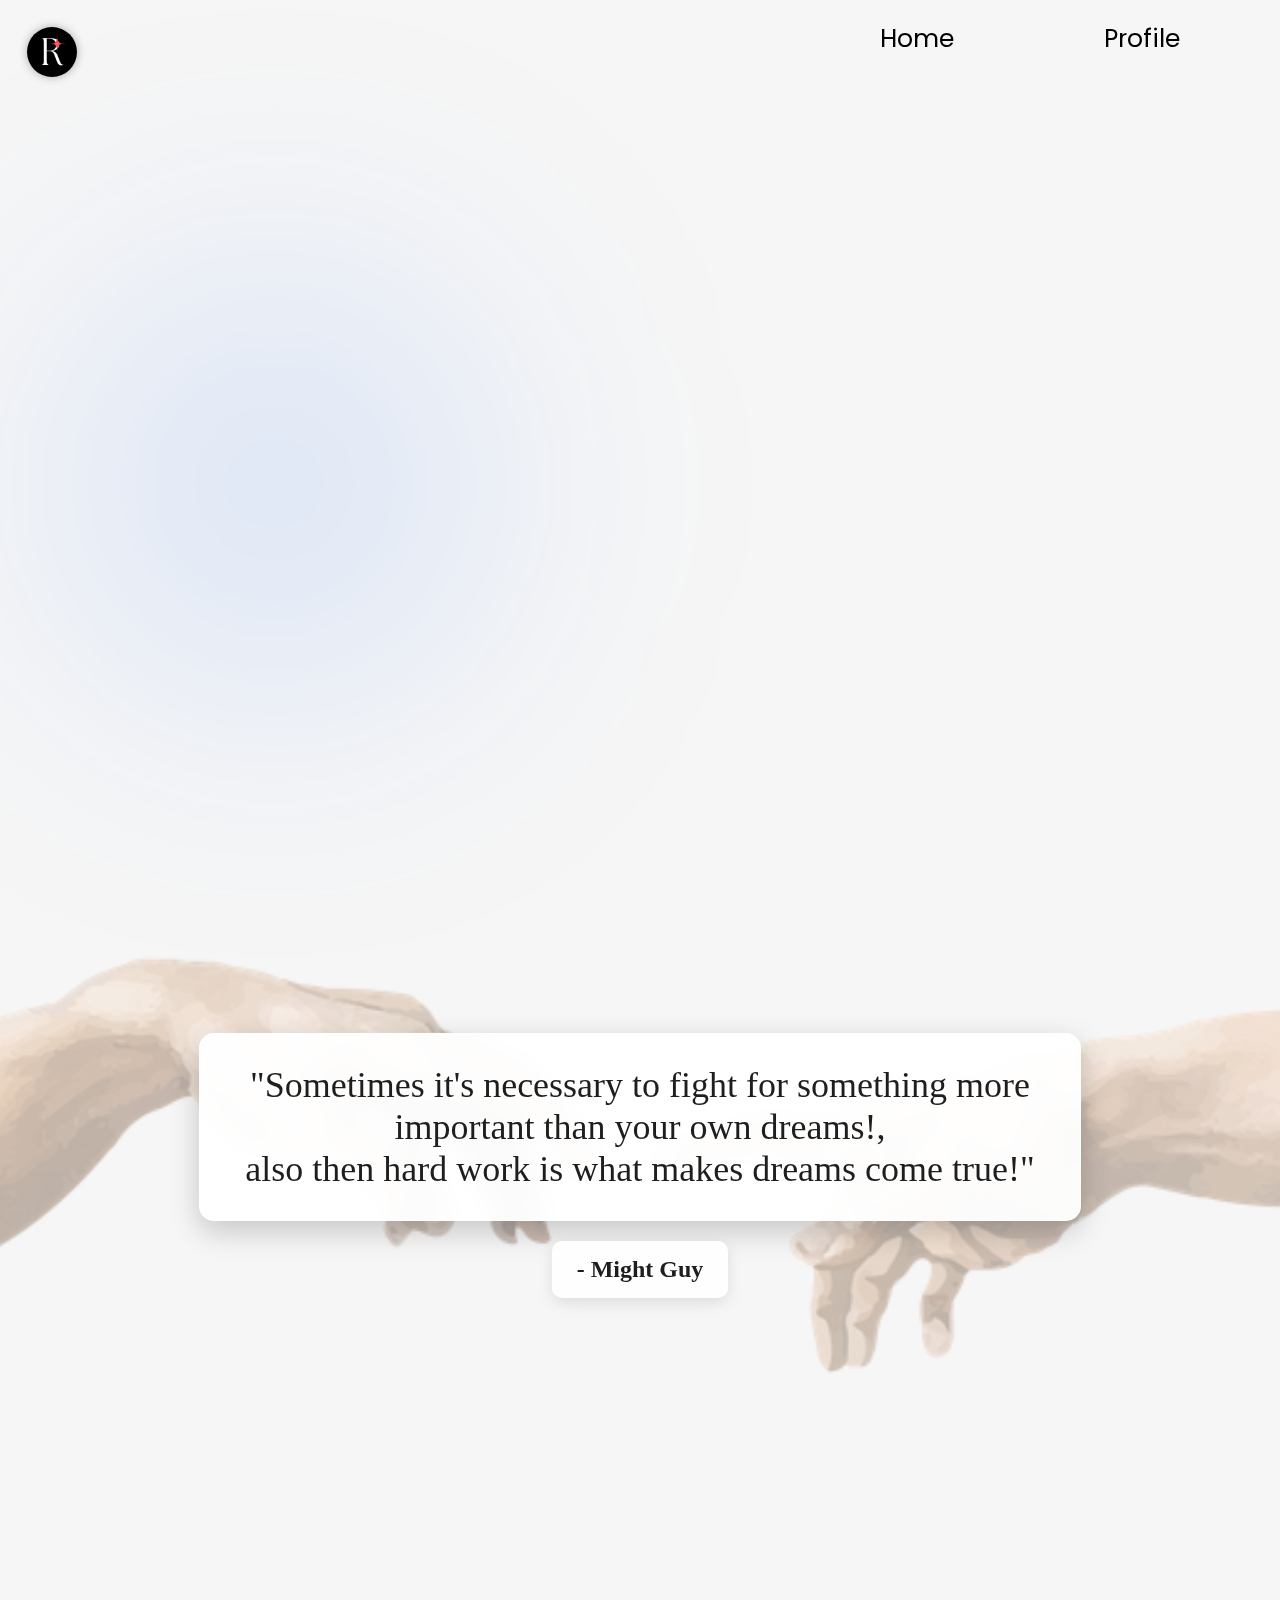
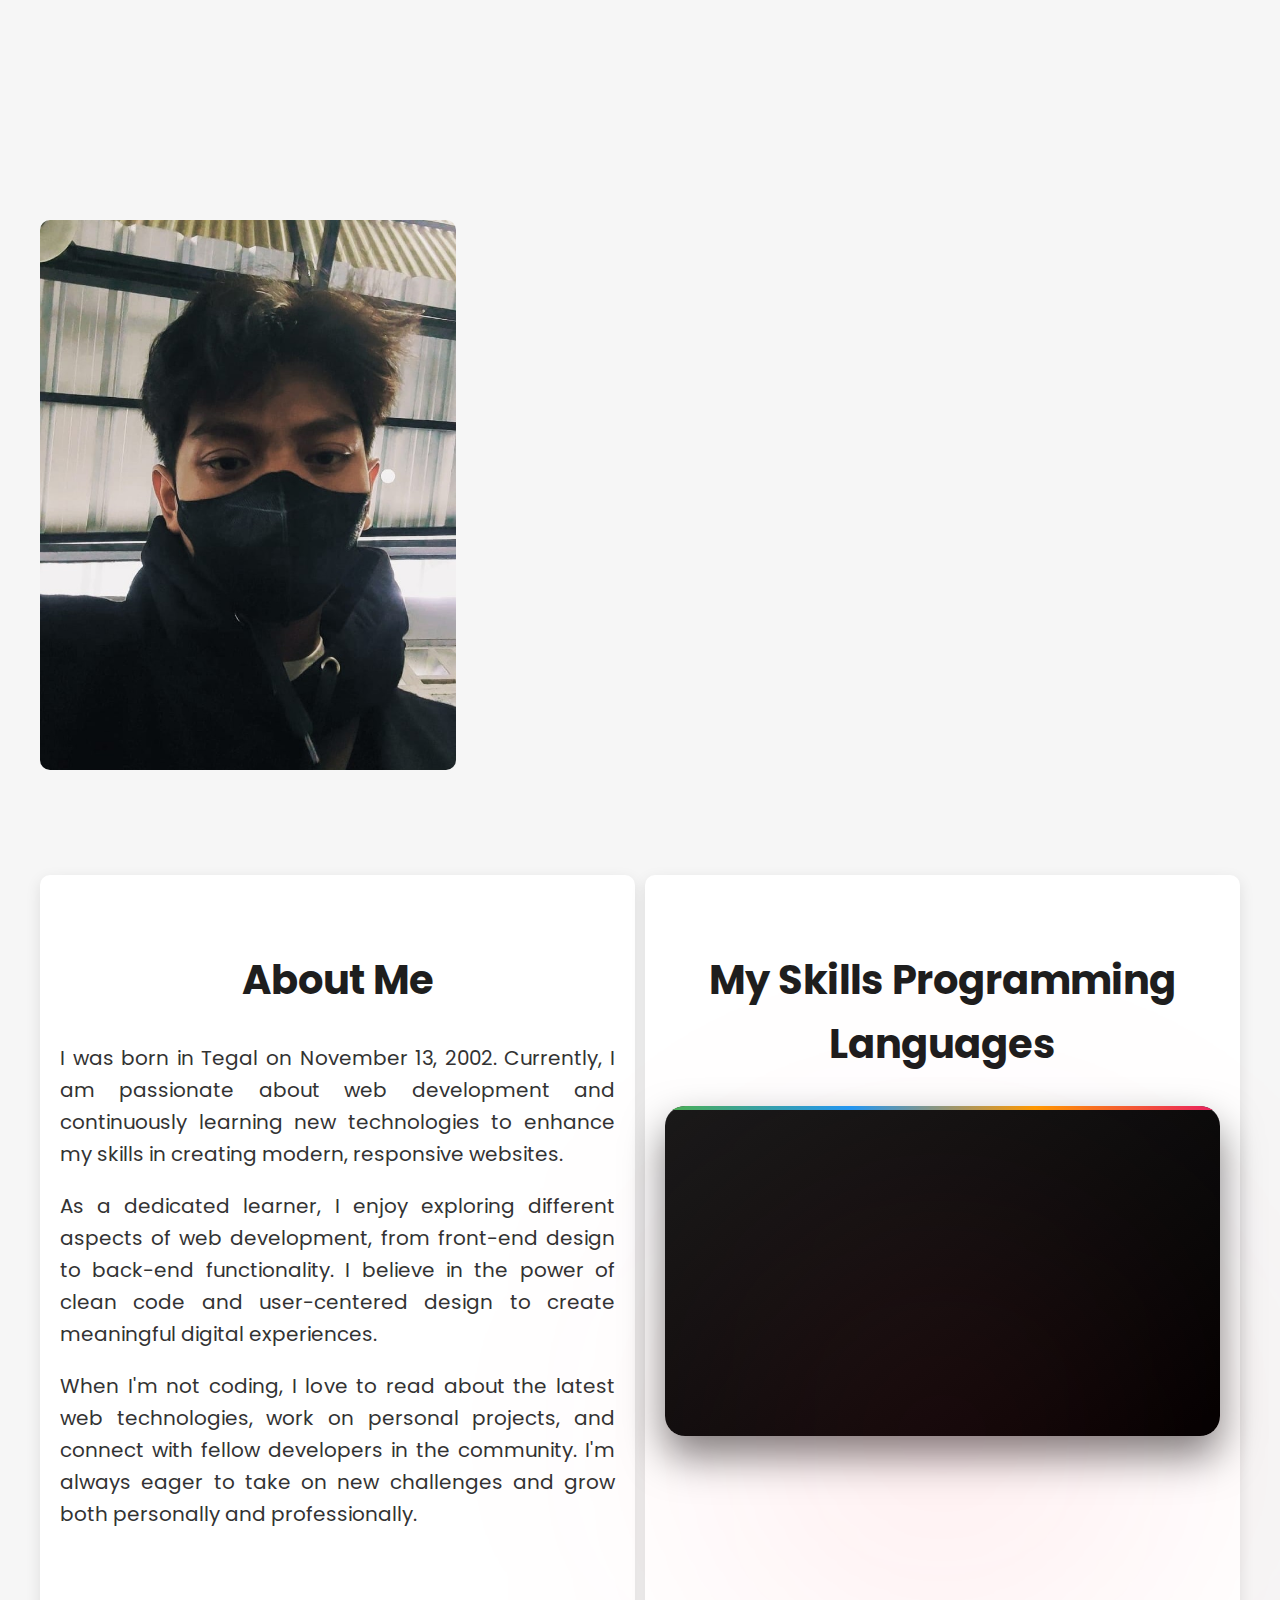
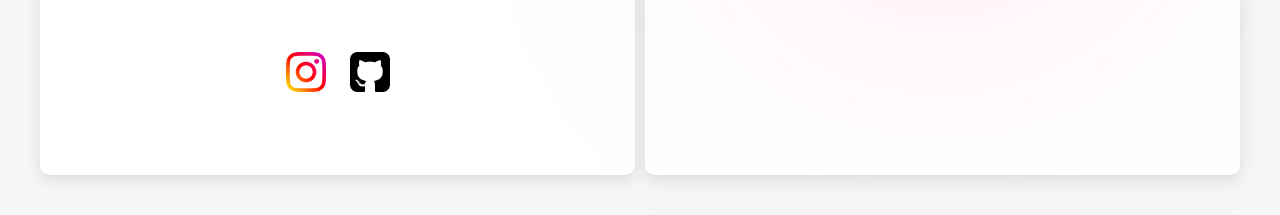
<file: index.html>
<!DOCTYPE html>
<html lang="en">
  <head>
    <meta charset="UTF-8" />
    <meta name="viewport" content="width=device-width, initial-scale=1.0" />
    <title>My Portofolio</title>
    <link rel="stylesheet" href="Style.css" />
    <link rel="preconnect" href="https://fonts.googleapis.com" />
    <link rel="preconnect" href="https://fonts.gstatic.com" crossorigin />
    <link
      href="https://fonts.googleapis.com/css2?family=Poppins:ital,wght@0,100;0,200;0,300;0,400;0,500;0,600;0,700;0,800;0,900;1,100;1,200;1,300;1,400;1,500;1,600;1,700;1,800;1,900&display=swap"
      rel="stylesheet"
    />
  </head>
  <body>
    <div class="Wrapper">
      <div class="logo">
        <a href=""><img src="MyLogo1.png" alt="" /></a>
      </div>
      <nav>
        <ul>
          <li><a href="#homepage">Home</a></li>
          <li><a href="#profile">Profile</a></li>
        </ul>
      </nav>

      <div id="homepage">
      <div class="Homepage">
        <div class="Text">
          <h1>Hello</h1>
          <p>
            Welcome to my portfolio. I’m currently learning and growing in the
            world of web development and design. This website showcases my
            journey, the skills I’m developing, and the projects I’ve worked on
            so far. Thank you for visiting!
          </p>
        </div>
    

        <div class="Konten">
          <p>You want know me?</p>
          <a href="#profile">
            <button>?</button>
          </a>
        </div>
      </div>
    </div>

      <div class="Quote">
        <p>
          "Sometimes it's necessary to fight for something more important than
          your own dreams!,<br />
          also then hard work is what makes dreams come true!"
        </p>
        <h1>- Might Guy</h1>
        <img src="image-from-rawpixel-id-3850900-png.png" alt="">
      </div>
  
<div id="profile">
      <section class="Profile">
        
        <div class="about">         
            <img src="Rizky.jpg" alt="" />
            <h1>
              Hi,<br />
              My Name Is<br />
              Rizky Andriyanto
            </h1>
          </div>
        </div>
      </section>
    </div>

<div class="about-container">
    <section class="About-me"> 
      <h2>About Me</h2>
      <p>
        I was born in Tegal on November 13, 2002. Currently, I am passionate about web development 
        and continuously learning new technologies to enhance my skills in creating modern, 
        responsive websites.
      </p>
      
      <p>
        As a dedicated learner, I enjoy exploring different aspects of web development, from 
        front-end design to back-end functionality. I believe in the power of clean code and 
        user-centered design to create meaningful digital experiences.
      </p>
      
      <p>
        When I'm not coding, I love to read about the latest web technologies, work on personal 
        projects, and connect with fellow developers in the community. I'm always eager to take 
        on new challenges and grow both personally and professionally.
      </p>
      <div class="Sosial">
       <a href="https://www.instagram.com/zwyanee/" target="_blank"><img src="instagram (2).png" alt=""></a>
       <a href="https://github.com/OlvaTo" target="_blank"><img src="github-sign.png" alt=""></a>
    </div>
   </section>
   <section class="About-me">
    <h2>My Skills Programming Languages</h2>
    <div class="keyboard-container" id="keyboard">
        <div class="skills-keyboard">
            <button class="key-button" data-key="J" onclick="handleKeyClick('Java')">
             <img src="java (2).png" alt="">
            </button>
            <button class="key-button" data-key="C++" onclick="handleKeyClick('C++')">
              <img src="c- (1).png" alt="">
            </button>
            <button class="key-button" data-key="H" onclick="handleKeyClick('HTML')">
              <img src="html-5.png" alt="">
            </button>
            <button class="key-button" data-key="C" onclick="handleKeyClick('CSS')">
               <img src="css-3.png" alt="">
            </button>
        </div>
        <div class="typing-indicator">
            <div class="typing-dot"></div>
            <div class="typing-dot"></div>
            <div class="typing-dot"></div>
        </div>
    </div>
</section>
</div>
</div>

<script>
// Handle key click
function handleKeyClick(language) {
console.log(`${language} key pressed!`);
}

// Drag functionality
let isDragging = false;
let startX;
let scrollLeft;
let currentX = 0;

const keyboard = document.getElementById('keyboard');

keyboard.addEventListener('mousedown', (e) => {
isDragging = true;
keyboard.classList.add('dragging');
startX = e.pageX - keyboard.offsetLeft;
scrollLeft = currentX;
keyboard.style.cursor = 'grabbing';
e.preventDefault();
});

document.addEventListener('mousemove', (e) => {
if (!isDragging) return;
e.preventDefault();
const x = e.pageX - keyboard.offsetLeft;
const walk = (x - startX) * 1;
currentX = scrollLeft + walk;

const maxMove = 100;
currentX = Math.max(-maxMove, Math.min(maxMove, currentX));

keyboard.style.transform = `translateX(${currentX}px)`;
});

document.addEventListener('mouseup', () => {
if (isDragging) {
    isDragging = false;
    keyboard.classList.remove('dragging');
    keyboard.style.cursor = 'grab';
    
    if (Math.abs(currentX) < 30) {
        currentX = 0;
        keyboard.style.transition = 'transform 0.3s ease';
        keyboard.style.transform = `translateX(0px)`;
        
        setTimeout(() => {
            keyboard.style.transition = '';
        }, 300);
    }
}
});

// Enhanced parallax effect
window.addEventListener('scroll', () => {
const scrolled = window.pageYOffset;
const rate = scrolled * -0.5;

// Apply parallax to profile section
const profileSection = document.querySelector('.Profile');
if (profileSection) {
    profileSection.style.backgroundPosition = `center ${rate}px`;
}

// Apply parallax to quote section
const quoteSection = document.querySelector('.Quote');
if (quoteSection) {
    quoteSection.style.backgroundPosition = `center ${rate * 0.3}px`;
}
});

// Smooth scrolling for navigation
document.querySelectorAll('nav a[href^="#"]').forEach(link => {
link.addEventListener('click', function(e) {
    e.preventDefault();
    const targetId = this.getAttribute('href');
    const targetSection = document.querySelector(targetId);
    
    if (targetSection) {
        targetSection.scrollIntoView({
            behavior: 'smooth',
            block: 'start'
        });
    }
});
});

// Dynamic greeting
function updateGreeting() {
const hour = new Date().getHours();
const greetingElement = document.querySelector('.Text h1');

if (greetingElement) {
    let hegreeting = 'Hello';
    
    if (hour < 12) {
        greeting = 'Good Morning';
    } else if (hour < 18) {
        greeting = 'Good Afternoon';
    } else {
        greeting = 'Good Evening';
    }
    
    greetingElement.textContent = hegreeting + ' ' + greeting;
}
}

// Initialize
updateGreeting();

console.log(`
🚀 Welcome to Rizky's Portfolio!
📧 Contact: Check social media links
💻 Built with: HTML, CSS, JavaScript
🎨 Design: Custom responsive design with parallax

Thanks for visiting! 😊
`);
</script>
</body>
</html>
</file>
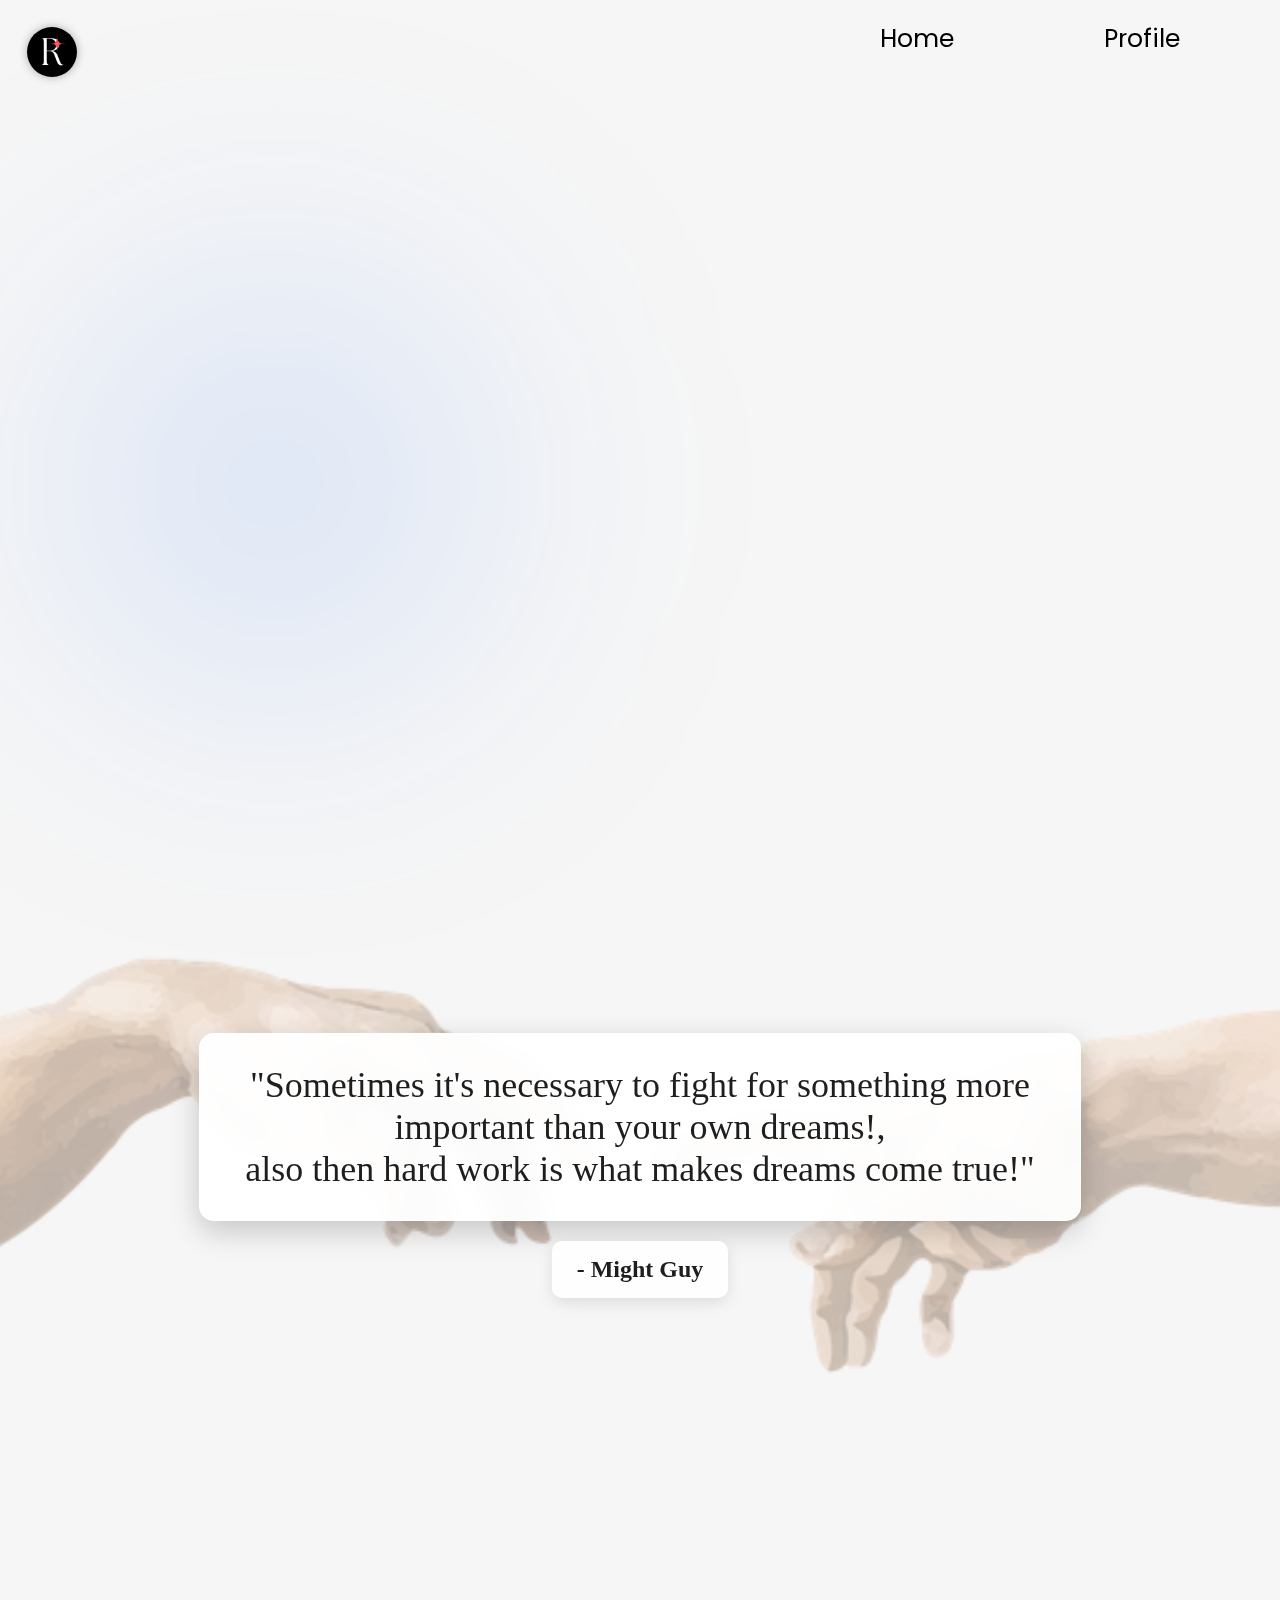
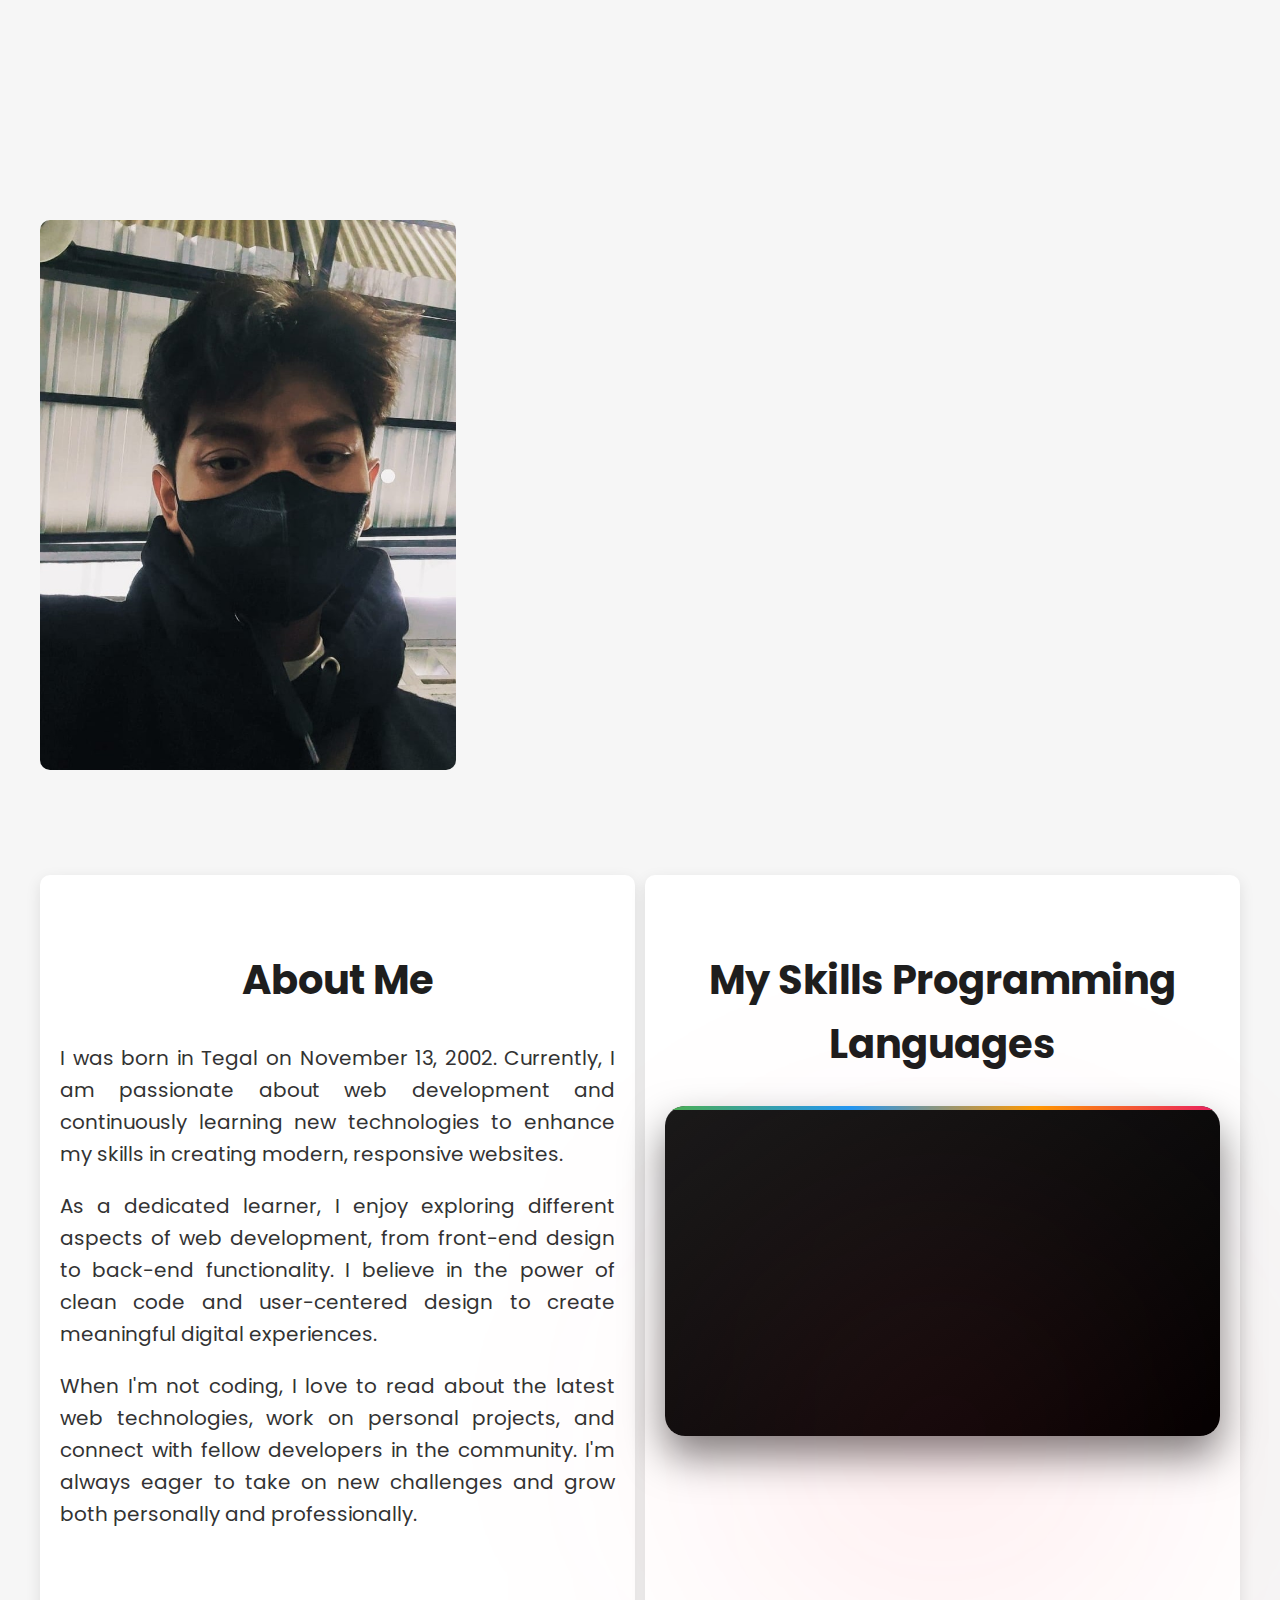
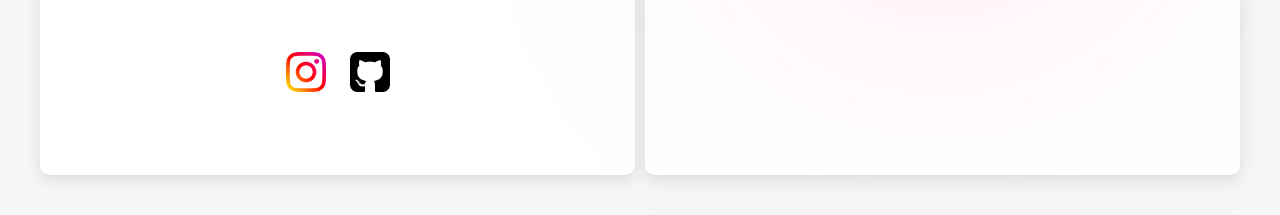
<file: MyPorto.html>
<!DOCTYPE html>
<html lang="en">
  <head>
    <meta charset="UTF-8" />
    <meta name="viewport" content="width=device-width, initial-scale=1.0" />
    <title>My Portofolio</title>
    <link rel="stylesheet" href="Style.css" />
    <link rel="preconnect" href="https://fonts.googleapis.com" />
    <link rel="preconnect" href="https://fonts.gstatic.com" crossorigin />
    <link
      href="https://fonts.googleapis.com/css2?family=Poppins:ital,wght@0,100;0,200;0,300;0,400;0,500;0,600;0,700;0,800;0,900;1,100;1,200;1,300;1,400;1,500;1,600;1,700;1,800;1,900&display=swap"
      rel="stylesheet"
    />
  </head>
  <body>
    <div class="Wrapper">
      <div class="logo">
        <a href=""><img src="MyLogo1.png" alt="" /></a>
      </div>
      <nav>
        <ul>
          <li><a href="#homepage">Home</a></li>
          <li><a href="#profile">Profile</a></li>
        </ul>
      </nav>

      <div id="homepage">
      <div class="Homepage">
        <div class="Text">
          <h1>Hello</h1>
          <p>
            Welcome to my portfolio. I’m currently learning and growing in the
            world of web development and design. This website showcases my
            journey, the skills I’m developing, and the projects I’ve worked on
            so far. Thank you for visiting!
          </p>
        </div>
    

        <div class="Konten">
          <p>You want know me?</p>
          <a href="#profile">
            <button>?</button>
          </a>
        </div>
      </div>
    </div>

      <div class="Quote">
        <p>
          "Sometimes it's necessary to fight for something more important than
          your own dreams!,<br />
          also then hard work is what makes dreams come true!"
        </p>
        <h1>- Might Guy</h1>
        <img src="image-from-rawpixel-id-3850900-png.png" alt="">
      </div>
  
<div id="profile">
      <section class="Profile">
        
        <div class="about">         
            <img src="Rizky.jpg" alt="" />
            <h1>
              Hi,<br />
              My Name Is<br />
              Rizky Andriyanto
            </h1>
          </div>
        </div>
      </section>
    </div>

<div class="about-container">
    <section class="About-me"> 
      <h2>About Me</h2>
      <p>
        I was born in Tegal on November 13, 2002. Currently, I am passionate about web development 
        and continuously learning new technologies to enhance my skills in creating modern, 
        responsive websites.
      </p>
      
      <p>
        As a dedicated learner, I enjoy exploring different aspects of web development, from 
        front-end design to back-end functionality. I believe in the power of clean code and 
        user-centered design to create meaningful digital experiences.
      </p>
      
      <p>
        When I'm not coding, I love to read about the latest web technologies, work on personal 
        projects, and connect with fellow developers in the community. I'm always eager to take 
        on new challenges and grow both personally and professionally.
      </p>
      <div class="Sosial">
       <a href="https://www.instagram.com/zwyanee/" target="_blank"><img src="instagram (2).png" alt=""></a>
       <a href="https://github.com/OlvaTo" target="_blank"><img src="github-sign.png" alt=""></a>
    </div>
   </section>
   <section class="About-me">
    <h2>My Skills Programming Languages</h2>
    <div class="keyboard-container" id="keyboard">
        <div class="skills-keyboard">
            <button class="key-button" data-key="J" onclick="handleKeyClick('Java')">
             <img src="java (2).png" alt="">
            </button>
            <button class="key-button" data-key="C++" onclick="handleKeyClick('C++')">
              <img src="c- (1).png" alt="">
            </button>
            <button class="key-button" data-key="H" onclick="handleKeyClick('HTML')">
              <img src="html-5.png" alt="">
            </button>
            <button class="key-button" data-key="C" onclick="handleKeyClick('CSS')">
               <img src="css-3.png" alt="">
            </button>
        </div>
        <div class="typing-indicator">
            <div class="typing-dot"></div>
            <div class="typing-dot"></div>
            <div class="typing-dot"></div>
        </div>
    </div>
</section>
</div>
</div>

<script>
// Handle key click
function handleKeyClick(language) {
console.log(`${language} key pressed!`);
}

// Drag functionality
let isDragging = false;
let startX;
let scrollLeft;
let currentX = 0;

const keyboard = document.getElementById('keyboard');

keyboard.addEventListener('mousedown', (e) => {
isDragging = true;
keyboard.classList.add('dragging');
startX = e.pageX - keyboard.offsetLeft;
scrollLeft = currentX;
keyboard.style.cursor = 'grabbing';
e.preventDefault();
});

document.addEventListener('mousemove', (e) => {
if (!isDragging) return;
e.preventDefault();
const x = e.pageX - keyboard.offsetLeft;
const walk = (x - startX) * 1;
currentX = scrollLeft + walk;

const maxMove = 100;
currentX = Math.max(-maxMove, Math.min(maxMove, currentX));

keyboard.style.transform = `translateX(${currentX}px)`;
});

document.addEventListener('mouseup', () => {
if (isDragging) {
    isDragging = false;
    keyboard.classList.remove('dragging');
    keyboard.style.cursor = 'grab';
    
    if (Math.abs(currentX) < 30) {
        currentX = 0;
        keyboard.style.transition = 'transform 0.3s ease';
        keyboard.style.transform = `translateX(0px)`;
        
        setTimeout(() => {
            keyboard.style.transition = '';
        }, 300);
    }
}
});

// Enhanced parallax effect
window.addEventListener('scroll', () => {
const scrolled = window.pageYOffset;
const rate = scrolled * -0.5;

// Apply parallax to profile section
const profileSection = document.querySelector('.Profile');
if (profileSection) {
    profileSection.style.backgroundPosition = `center ${rate}px`;
}

// Apply parallax to quote section
const quoteSection = document.querySelector('.Quote');
if (quoteSection) {
    quoteSection.style.backgroundPosition = `center ${rate * 0.3}px`;
}
});

// Smooth scrolling for navigation
document.querySelectorAll('nav a[href^="#"]').forEach(link => {
link.addEventListener('click', function(e) {
    e.preventDefault();
    const targetId = this.getAttribute('href');
    const targetSection = document.querySelector(targetId);
    
    if (targetSection) {
        targetSection.scrollIntoView({
            behavior: 'smooth',
            block: 'start'
        });
    }
});
});

// Dynamic greeting
function updateGreeting() {
const hour = new Date().getHours();
const greetingElement = document.querySelector('.Text h1');

if (greetingElement) {
    let hegreeting = 'Hello';
    
    if (hour < 12) {
        greeting = 'Good Morning';
    } else if (hour < 18) {
        greeting = 'Good Afternoon';
    } else {
        greeting = 'Good Evening';
    }
    
    greetingElement.textContent = hegreeting + ' ' + greeting;
}
}

// Initialize
updateGreeting();

console.log(`
🚀 Welcome to Rizky's Portfolio!
📧 Contact: Check social media links
💻 Built with: HTML, CSS, JavaScript
🎨 Design: Custom responsive design with parallax

Thanks for visiting! 😊
`);
</script>
</body>
</html>
</file>
<file: Style.css>
body {
  padding: 0;
  margin: 0;
  background-color: #f6f6f6;
  min-height: 100vh;
  position: relative;
}

html {
  scroll-behavior: smooth;
}

body::before {
  content: "";
  position: absolute;
  width: 420px;
  height: 420px;
  border-radius: 50%;
  background: rgba(0, 90, 255, 0.12);
  filter: blur(150px);
  top: 8%;
  left: 5%;
  z-index: 0;
}

body::after {
  content: "";
  position: absolute;
  width: 420px;
  height: 420px;
  border-radius: 50%;
  background: rgba(255, 50, 70, 0.1);
  filter: blur(150px);
  bottom: 5%;
  right: 10%;
  z-index: 0;
}

nav {
  position: fixed;
  top: 10px;
  right: 0px;
  padding: 100px;
  padding-top: 10px;
  z-index: 10;
}

nav ul {
  display: flex;
  justify-content: center;
  align-items: center;
  list-style-type: none;
  gap: 150px;
  margin: 0;
  padding: 0;
}

nav li {
  font-family: Poppins;
  font-size: 25px;
}

nav a {
  text-decoration: none;
  color: rgb(0, 0, 0);
  position: relative;
  transition: color 0.3s ease;
}

nav a::after {
  content: "";
  position: absolute;
  width: 0;
  height: 2px;
  bottom: -5px;
  left: 0;
  background-color: rgb(0, 0, 0);
  transition: all 0.3s ease;
}

nav a:hover::after {
  width: 100%;
}

nav a:hover {
  color: #000000;
}

.logo {
  position: fixed;
  padding: 2vh;
  margin: 1vh;
  z-index: 10;
}

.logo img {
  height: 50px;
  width: 50px;
  background-color: rgb(0, 0, 0);
  border-radius: 50%;
  box-shadow: 0 0 10px rgba(0, 0, 0, 0.3);
}

.Homepage {
  display: flex;
  justify-content: space-between;
  align-items: center;
  position: relative;
  z-index: 5;
}

.Text {
  font-family: "Segoe UI", Tahoma, Geneva, Verdana, sans-serif;
  color: #1e1e1e;
}

.Text h1 {
  font-size: 100px;
  padding-top: 220px;
  padding-left: 120px;
  margin: 0;
  opacity: 0;
  transform: translateY(30px);
  animation: fadeInUp 2s ease forwards;
}

.Text p {
  font-size: 18px;
  padding-left: 120px;
  max-width: 600px;
  line-height: 1.6;
  margin: 0;
  margin-top: 10px;
  opacity: 0;
  transform: translateY(30px);
  animation: fadeInUp 4s ease forwards;
}

@keyframes fadeInUp {
  to {
    opacity: 1;
    transform: translateY(0);
  }
}

.Konten {
  display: flex;
  flex-direction: column;
  justify-content: center;
  align-items: center;
  padding-right: 320px;
  padding-top: 180px;
  position: relative;
}

.Konten button {
  height: 100px;
  width: 100px;
  border: 2px solid #000;
  background-color: transparent;
  font-size: 38px;
  cursor: pointer;
  transition: all 0.3s ease;
  opacity: 0;
  transform: translateY(30px);
  animation: fadeInUp 3s ease forwards;
  position: relative;
  z-index: 2;
}

.Konten button:hover {
  background-color: #000;
  color: #fff;
  transform: scale(1.1);
}

.Konten p {
  font-family: "Poppins", sans-serif;
  font-size: 16px;
  color: #1e1e1e;
  background-color: rgba(255, 255, 255, 0.9);
  padding: 10px 15px;
  border-radius: 20px;
  margin: 0;
  margin-bottom: 15px;
  opacity: 0;
  transform: translateY(10px);
  transition: all 0.3s ease;
  pointer-events: none;
  box-shadow: 0 4px 15px rgba(0, 0, 0, 0.1);
  white-space: nowrap;
  position: relative;
}

.Konten p::after {
  content: "";
  position: absolute;
  top: 100%;
  left: 50%;
  transform: translateX(-50%);
  border: 8px solid transparent;
  border-top-color: rgba(255, 255, 255, 0.9);
}

.Konten button:hover + p {
  opacity: 1;
  transform: translateY(0);
}

.Konten:hover p {
  opacity: 1;
  transform: translateY(0);
}

.Quote {
  margin-top: 100px;
  display: flex;
  flex-direction: column;
  justify-content: center;
  align-items: center;
  position: relative;
  min-height: 100vh;
  padding: 40px;
}

.Quote p {
  text-align: center;
  font-size: 36px;
  position: relative;
  z-index: 2;
  color: #1e1e1e;
  background-color: rgba(255, 255, 255, 0.95);
  padding: 30px 40px;
  border-radius: 15px;
  margin: 0 auto 20px auto;
  max-width: 800px;
  box-shadow: 0 10px 30px rgba(0, 0, 0, 0.2);
  backdrop-filter: blur(10px);
  border: 1px solid rgba(255, 255, 255, 0.3);
}

.Quote h1 {
  text-align: center;
  font-size: 24px;
  margin: 0;
  position: relative;
  z-index: 2;
  color: #1e1e1e;
  background-color: rgba(255, 255, 255, 0.9);
  padding: 15px 25px;
  border-radius: 10px;
  backdrop-filter: blur(10px);
  box-shadow: 0 5px 15px rgba(0, 0, 0, 0.1);
}

.Quote img {
  position: absolute;
  top: 0;
  left: 0;
  width: 100%;
  height: 100%;
  object-fit: cover;
  z-index: 1;
  opacity: 0.4;
}

.Profile {
  margin-top: 100px;
  padding: 40px;
  font-family: Poppins;
}

.about {
  display: flex;
  align-items: center;
  gap: 40px;
}

.Profile h1 {
  font-size: 100px;
  margin: 0;
  opacity: 0;
  transform: translateY(30px);
  animation: fadeInUp 2s ease forwards;
  text-align: left;
}

.Profile img {
  height: 550px;
  width: auto;
  border-radius: 10px;
}

.about-container {
  display: flex;
  justify-content: flex-end;
  padding: 40px;
  min-height: 100vh;
  gap: 10px;
}

.About-me {
  max-width: 850px;
  width: 60%;
  padding: 40px 20px;
  font-family: "Poppins", sans-serif;
  line-height: 1.6;
  color: #333;
  background: white;
  border-radius: 10px;
  box-shadow: 0 5px 15px rgba(0, 0, 0, 0.1);
}

.About-me h2 {
  font-size: 2.5rem;
  margin-bottom: 30px;
  text-align: center;
  color: #1e1e1e;
}

.About-me p {
  font-size: 20px;
  margin-bottom: 20px;
  text-align: justify;
}

.Sosial {
  margin-top: 120px;
  display: flex;
  justify-content: center;
  gap: 20px;
}

.Sosial img {
  height: 40px;
  padding: 2px;
}

.Sosial a {
  transition-duration: 0.1s;
}

.Sosial a:hover {
  transform: translateY(-10px);
}


.keyboard-container {
  background: linear-gradient(145deg, #1a1a1a, #000000);
  border-radius: 20px;
  padding: 30px;
  box-shadow: 0 20px 40px rgba(0, 0, 0, 0.5),
    inset 0 1px 0 rgba(255, 255, 255, 0.1);
  position: relative;
  overflow: hidden;
  cursor: grab;
  user-select: none;
  transition: transform 0.3s ease;
  max-width: 500px;
  margin: 0 auto;
}

.keyboard-container:active {
  cursor: grabbing;
}

.keyboard-container.dragging {
  transform: scale(1.02);
  box-shadow: 0 25px 50px rgba(0, 0, 0, 0.6),
    inset 0 1px 0 rgba(255, 255, 255, 0.1);
}

.keyboard-container::before {
  content: "";
  position: absolute;
  top: 0;
  left: 0;
  right: 0;
  height: 4px;
  background: linear-gradient(90deg, #4caf50, #2196f3, #ff9800, #e91e63);
  border-radius: 20px 20px 0 0;
}

.skills-keyboard {
  display: grid;
  grid-template-columns: repeat(2, 1fr);
  gap: 20px;
  padding: 20px;
  max-width: 400px;
  margin: 0 auto;
}

.key-button {
  position: relative;
  background: linear-gradient(145deg, #333333, #1a1a1a);
  border: 1px solid #444;
  border-radius: 12px;
  padding: 25px 20px;
  cursor: pointer;
  transition: all 0.2s cubic-bezier(0.4, 0, 0.2, 1);
  box-shadow: 0 6px 12px rgba(0, 0, 0, 0.3),
    inset 0 1px 0 rgba(255, 255, 255, 0.1), inset 0 -1px 0 rgba(0, 0, 0, 0.3);
  transform: translateY(0);
  animation: keyFloatIn 0.6s ease forwards;
  opacity: 0;
}

.key-button:nth-child(1) {
  animation-delay: 0.1s;
}
.key-button:nth-child(2) {
  animation-delay: 0.2s;
}
.key-button:nth-child(3) {
  animation-delay: 0.3s;
}
.key-button:nth-child(4) {
  animation-delay: 0.4s;
}

@keyframes keyFloatIn {
  0% {
    opacity: 0;
    transform: translateY(30px) scale(0.8);
  }
  60% {
    transform: translateY(-5px) scale(1.05);
  }
  100% {
    opacity: 1;
    transform: translateY(0) scale(1);
  }
}

.key-button:hover {
  transform: translateY(-2px) scale(1.05);
  box-shadow: 0 12px 25px rgba(0, 0, 0, 0.4),
    inset 0 1px 0 rgba(255, 255, 255, 0.2), inset 0 -1px 0 rgba(0, 0, 0, 0.3);
  background: linear-gradient(145deg, #404040, #2a2a2a);
  border-color: #555;
}

.key-button:active {
  transform: translateY(2px) scale(0.98);
  box-shadow: 0 2px 6px rgba(0, 0, 0, 0.4), inset 0 1px 3px rgba(0, 0, 0, 0.4);
  background: linear-gradient(145deg, #2a2a2a, #1a1a1a);
  transition: all 0.1s;
}

.key-button img {
  height: 50px;
  width: 50px;
  object-fit: contain;
  filter: drop-shadow(0 2px 4px rgba(0, 0, 0, 0.3)) brightness(1.1);
  transition: all 0.2s ease;
}

.key-button:hover img {
  transform: scale(1.1);
  filter: drop-shadow(0 4px 8px rgba(0, 0, 0, 0.4)) brightness(1.2);
}

.key-button:active img {
  transform: scale(0.95);
}

.key-button::after {
  content: attr(data-key);
  position: absolute;
  bottom: 8px;
  right: 8px;
  font-size: 12px;
  font-weight: 600;
  color: #bbb;
  font-family: "Poppins", sans-serif;
  opacity: 0.8;
}

.typing-indicator {
  display: none;
}

.drag-instruction {
  text-align: center;
  color: #888;
  font-size: 14px;
  margin-top: 15px;
  font-family: "Poppins", sans-serif;
}

@media screen and (max-width: 768px) {
  body::before,
  body::after {
    width: 200px;
    height: 200px;
    filter: blur(80px);
  }

  nav {
    position: fixed;
    top: 0;
    left: 0;
    right: 0;
    padding: 10px 20px;
    background-color: rgba(246, 246, 246, 0.95);
    backdrop-filter: blur(10px);
  }

  nav ul {
    gap: 30px;
    flex-wrap: wrap;
    justify-content: center;
  }

  nav li {
    font-size: 18px;
  }

  .logo {
    position: fixed;
    top: 10px;
    left: 10px;
    padding: 0;
    margin: 0;
    z-index: 15;
  }

  .logo img {
    height: 40px;
    width: 40px;
  }

  .Homepage {
    flex-direction: column;
    text-align: center;
    padding: 0 20px;
    min-height: 100vh;
    justify-content: center;
  }

  .Text {
    order: 1;
    width: 100%;
  }

  .Text h1 {
    font-size: 60px;
    padding-top: 100px;
    padding-left: 0;
    text-align: center;
  }

  .Text p {
    font-size: 16px;
    padding-left: 0;
    max-width: 100%;
    text-align: center;
    padding: 0 20px;
  }

  .Konten {
    order: 2;
    padding-right: 0;
    padding-top: 50px;
    width: 100%;
  }

  .Konten button {
    height: 80px;
    width: 80px;
    font-size: 30px;
  }

  .Konten p {
    font-size: 14px;
    white-space: normal;
    text-align: center;
    max-width: 200px;
  }

  .Quote {
    margin-top: 100px;
    padding: 20px;
    min-height: 80vh;
  }

  .Quote p {
    font-size: 20px;
    padding: 20px 25px;
    max-width: 90%;
    line-height: 1.4;
  }

  .Quote h1 {
    font-size: 18px;
    padding: 12px 20px;
  }

  .Quote img {
    opacity: 0.3;
  }

  .Profile {
    margin-top: 100px;
    padding: 20px;
  }

  .about {
    flex-direction: column;
    text-align: center;
    gap: 30px;
  }

  .Profile h1 {
    font-size: 60px;
    text-align: center;
  }

  .Profile img {
    height: 300px;
    width: auto;
    order: 1;
    max-width: 100%;
  }

  .about-container {
    padding: 20px;
    justify-content: center;
    display: grid;
    gap: 10px;
  }

  .About-me {
    width: 100%;
    max-width: none;
  }

  .About-me h2 {
    font-size: 2rem;
    text-align: center;
  }

  .keyboard-container {
    max-width: 350px;
    padding: 20px;
  }

  .skills-keyboard {
    gap: 15px;
    padding: 15px;
  }

  .key-button {
    padding: 20px 15px;
  }

  .key-button img {
    height: 40px;
    width: 40px;
  }
}

@media screen and (max-width: 480px) {
  .Text h1 {
    font-size: 48px;
  }

  .Text p {
    font-size: 14px;
  }

  .Quote {
    min-height: 70vh;
    padding: 15px;
  }

  .Quote p {
    font-size: 18px;
    padding: 15px 20px;
    max-width: 95%;
  }

  .Quote h1 {
    font-size: 16px;
    padding: 10px 15px;
  }

  .Quote img {
    opacity: 0.25;
  }

  .Profile h1 {
    font-size: 32px;
  }

  .Profile img {
    height: 250px;
  }

  .Konten button {
    height: 70px;
    width: 70px;
    font-size: 24px;
  }

  nav ul {
    gap: 20px;
  }

  nav li {
    font-size: 16px;
  }

  .about-container {
    padding: 10px;
  }

  .About-me {
    padding: 20px 15px;
  }

  .About-me h2 {
    font-size: 1.8rem;
  }

  .About-me p {
    font-size: 1rem;
  }

  .keyboard-container {
    max-width: 300px;
    padding: 15px;
  }

  .skills-keyboard {
    gap: 12px;
    padding: 12px;
  }

  .key-button {
    padding: 15px 10px;
  }

  .key-button img {
    height: 35px;
    width: 35px;
  }
}
</file>
